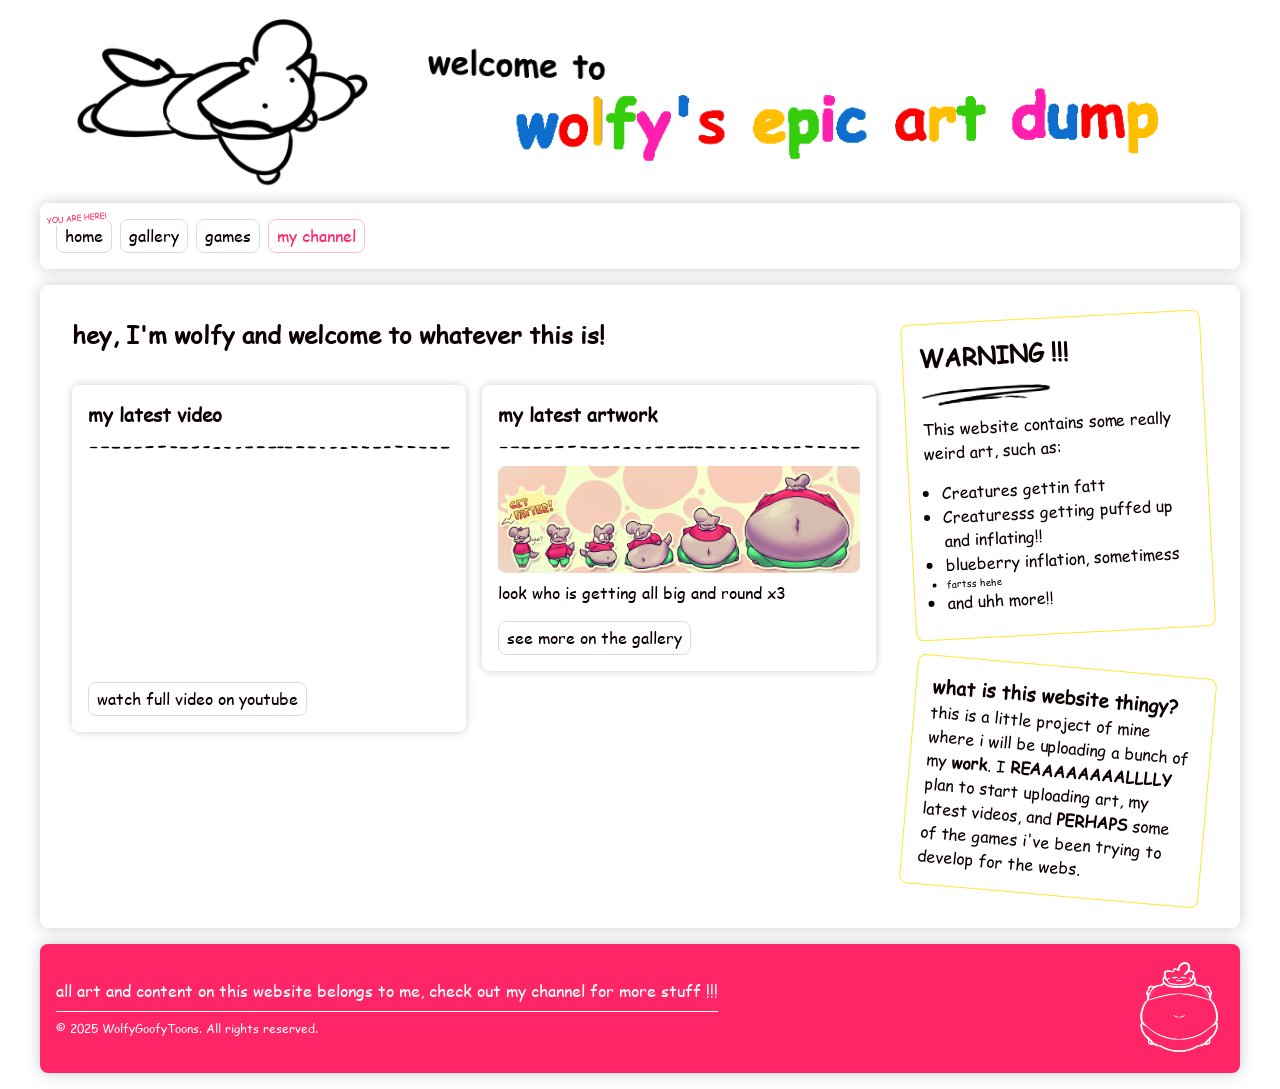
<file: index.html>
<!DOCTYPE html>
<html lang="en">
<head>
    <meta charset="UTF-8">
    <meta name="viewport" content="width=device-width, initial-scale=1.0">
    <title>home - wolfy's epic art dump</title>
    <link rel="stylesheet" href="css/style.css">
    <link rel="stylesheet" href="css/mobile.css">
    <link rel="stylesheet" href="css/animations.css">
    <script type="module" src="js/main.js" defer></script>
    <link rel="icon" type="image/x-icon" href="assets/icon.png">
</head>
<body class="column g16">
    <!-- header -->
    <header class="standard-width column g8">
        <img src="assets/banner.gif" alt="wolfy's epic art dump" class="banner-desktop mobile-hide">
        <img src="assets/banner-just-wolfy.gif" alt="wolfy's epic art dump" class="banner-mobile moving-a-bit mobile-show">
        <h1 class="p32 mobile-show rainbow-moving-text">wolfy's epic art dump</h1>
        <nav class="row radius-8 b-shadow-16 p16 g8">
            <a class="btn-1 p4-8 t1 radius-8 page-indicator" href="index.html">home</a>
            <a class="btn-1 p4-8 t1 radius-8" href="gallery.html">gallery</a>
            <a class="btn-1 p4-8 t1 radius-8" href="games.html">games</a>
            <a class="btn-2 p4-8 t1 radius-8" href="https://www.youtube.com/@wolfygoofytoons?sub_confirmation=1" target="_blank">my channel</a>
        </nav>
    </header>
    <!-- main part -->
    <main class="standard-width b-shadow-16 radius-8 p32" id="main-home">
        <section class="row s-between g32">
            <div class="note-sheet radius-8 p16 g8 column mobile-show">
                <h3>what is this website thingy?</h3>
                <p>
                    this is a little project of mine where i will be uploading a bunch of my <b>work</b>. I <b>REAAAAAAAALLLLY</b> plan to start uploading art, my latest videos, and <b>PERHAPS</b> some of the games i've been trying to develop for the webs.
                </p>
            </div>
            <section class="column g32">
                <h2 class="moving-a-bit">hey, I'm <span class="rainbow-moving-text">wolfy</span> and welcome to whatever this is!</h2>
                <div class="row g16" id="recent-stuff-home">
                    <!-- video -->
                    <div class="column radius-8 b-shadow-8 p16 g16 w100 hfit">
                        <h3>my latest video</h3>
                        <img src="assets/pen-line-1.png" class="w100 mobile-hide" alt="">
                        <iframe 
                            class="w100 radius-8" 
                            height="200px" 
                            src="https://www.youtube.com/embed/" 
                            title="YouTube video player" 
                            frameborder="0" 
                            allow="accelerometer; autoplay; clipboard-write; encrypted-media; gyroscope; picture-in-picture; web-share" 
                            referrerpolicy="strict-origin-when-cross-origin" 
                            allowfullscreen
                        ></iframe>
                        <a id="link_youtube_latest" class="btn-1 p4-8 t1 radius-8" href="https://youtu.be/" target="_blank">watch full video on youtube</a>
                    </div>
                    <!-- artwork -->
                    <div id="latest-artwork-home" class="column radius-8 b-shadow-8 p16 g16 w100 hfit">
                        <h3>my latest artwork</h3>
                        <img src="assets/pen-line-1.png" class="w100 mobile-hide" alt="">
                    </div>
                </div>
            </section>

            <section class="column g32">
                <div class="note-sheet note-sheet-reverse radius-8 p16 g8 column">
                    <h2>WARNING !!!</h2>
                    <img src="assets/pen-line.png" alt="" class="w50">
                    <p>This website contains some really weird art, such as:</p>
                    <ul class="p8-16">
                        <li>Creatures gettin <span class="rainbow-moving-text">fatt</span></li>
                        <li>Creaturesss getting <span class="rainbow-moving-text">puffed up and inflating!!</span></li>
                        <li><span class="rainbow-moving-text">blueberry inflation</span>, sometimess</li>
                        <li class="parag3"><span class="rainbow-moving-text">fartss hehe</span></li>
                        <li>and uhh more!!</li>
                    </ul>
                </div>
                <div class="note-sheet radius-8 p16 g8 column mobile-hide">
                    <h3>what is this website thingy?</h3>
                    <p>
                        this is a little project of mine where i will be uploading a bunch of my <b>work</b>. I <b>REAAAAAAAALLLLY</b> plan to start uploading art, my latest videos, and <b>PERHAPS</b> some of the games i've been trying to develop for the webs.
                    </p>
                </div>
            </section>
        </section>
    </main>
    <!-- footer -->
    <footer class="standard-width row s-between g8 radius-8 b-shadow-16 p16">
        <div class="column g8">
            <p class="parag-white">all art and content on this website belongs to me, check out my channel for more stuff !!!</p>
            <hr>
            <p class="parag-white parag2"> © 2025 WolfyGoofyToons. All rights reserved. </p>
        </div>
        <img src="assets/the-round.png" id="round-boi" alt="click the wolfy">
    </footer>
</body>
</html>
</file>
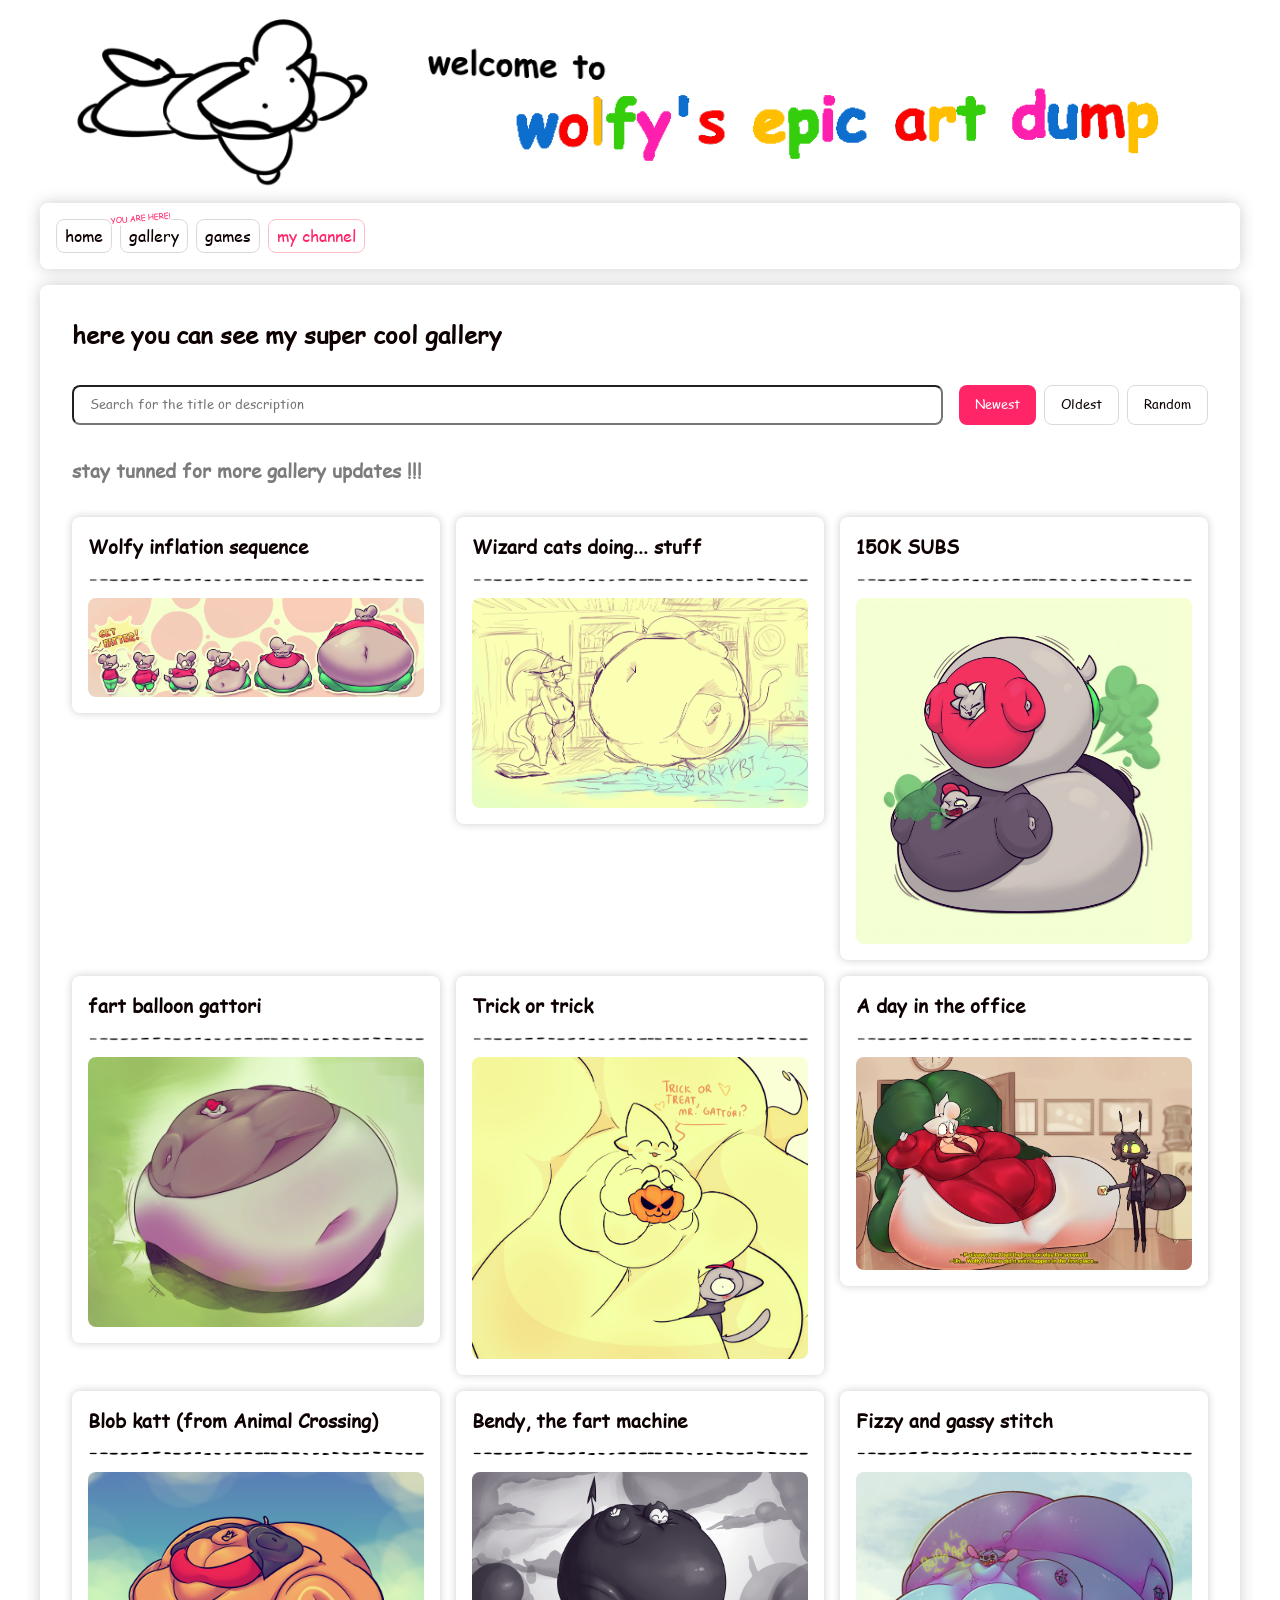
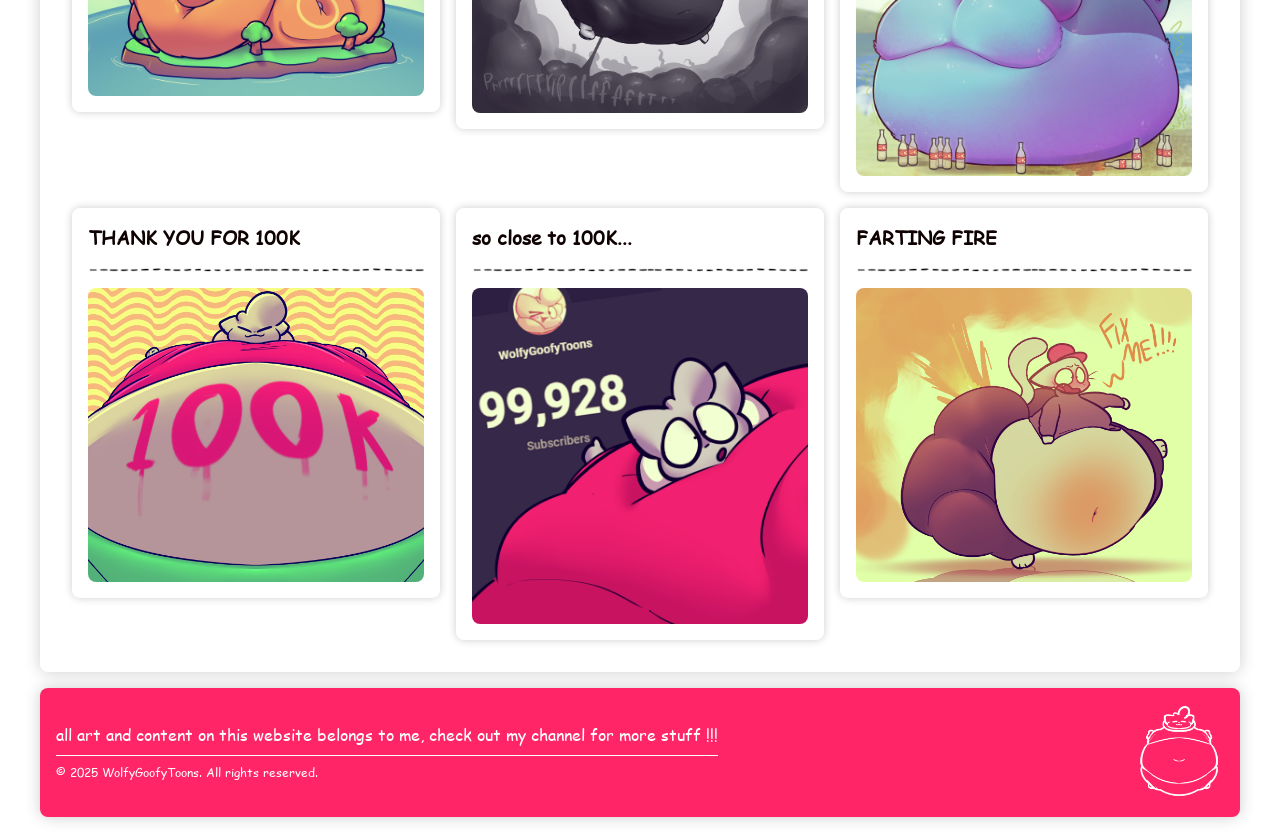
<file: gallery.html>
<!DOCTYPE html>
<html lang="en">
<head>
    <meta charset="UTF-8">
    <meta name="viewport" content="width=device-width, initial-scale=1.0">
    <title>gallery - wolfy's epic art dump</title>
    <link rel="stylesheet" href="css/style.css">
    <link rel="stylesheet" href="css/mobile.css">
    <link rel="stylesheet" href="css/animations.css">
    <script type="module" src="js/main.js" defer></script>
    <link rel="icon" type="image/x-icon" href="assets/icon.png">
</head>
<body class="column g16">
    <!-- header -->
    <header class="standard-width column g8">
        <img src="assets/banner.gif" alt="wolfy's epic art dump" class="banner-desktop mobile-hide">
        <img src="assets/banner-just-wolfy.gif" alt="wolfy's epic art dump" class="banner-mobile moving-a-bit mobile-show">
        <h1 class="p32 mobile-show rainbow-moving-text">wolfy's epic art dump</h1>
        <nav class="row radius-8 b-shadow-16 p16 g8">
            <a class="btn-1 p4-8 t1 radius-8" href="index.html">home</a>
            <a class="btn-1 p4-8 t1 radius-8 page-indicator" href="gallery.html">gallery</a>
            <a class="btn-1 p4-8 t1 radius-8" href="games.html">games</a>
            <a class="btn-2 p4-8 t1 radius-8" href="https://www.youtube.com/@wolfygoofytoons?sub_confirmation=1" target="_blank">my channel</a>
        </nav>
    </header>
    <!-- main part -->
    <main class="standard-width b-shadow-16 radius-8 p32 g32 column">
        <h2 class="moving-a-bit">here you can see my <span class="rainbow-moving-text">super cool gallery</span></h2>
        <div id="gallery-filter" class="row w100 g16">
            <input type="text" placeholder="Search for the title or description" id="input-gallery-filter" class="w100 p8-16 radius-8">
            <span class="row g8">
                <button class="btn-1 btn-selected p8-16 radius-8 t1" id="newest">Newest</button>
                <button class="btn-1 p8-16 radius-8 t1" id="oldest">Oldest</button>
                <button class="btn-1 p8-16 radius-8 t1" id="random">Random</button>
            </span>
        </div>
        <h3 class="parag-grey">stay tunned for more gallery updates !!!</h3>
        <section id="gallery-main-area" class="g16">
            <!-- drawings -->
        </section>
    </main>
    <!-- footer -->
    <footer class="standard-width row s-between g8 radius-8 b-shadow-16 p16">
        <div class="column g8">
            <p class="parag-white">all art and content on this website belongs to me, check out my channel for more stuff !!!</p>
            <hr>
            <p class="parag-white parag2"> © 2025 WolfyGoofyToons. All rights reserved. </p>
        </div>
        <img src="assets/the-round.png" id="round-boi" alt="click the wolfy">
    </footer>
</body>
</html>
</file>
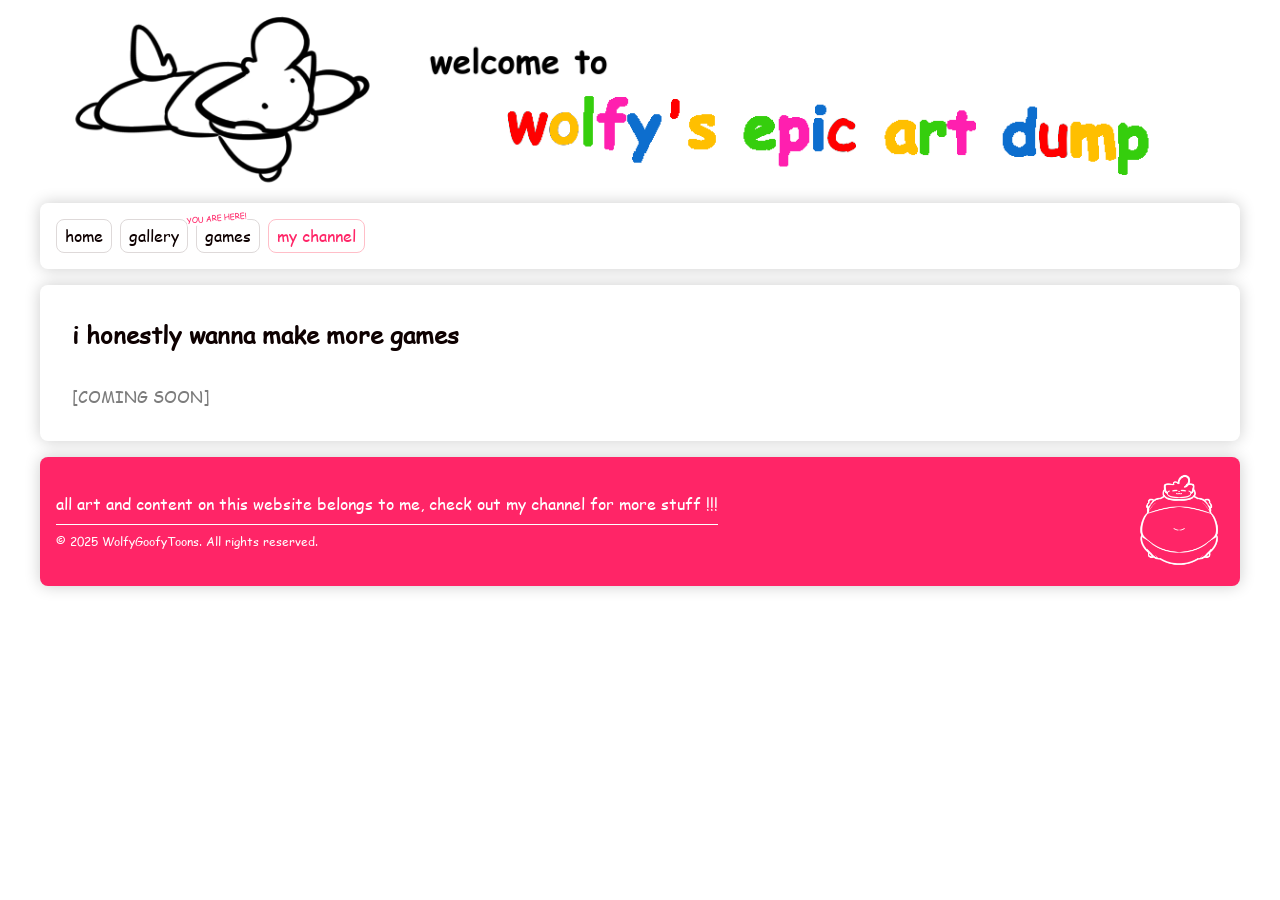
<file: games.html>
<!DOCTYPE html>
<html lang="en">
<head>
    <meta charset="UTF-8">
    <meta name="viewport" content="width=device-width, initial-scale=1.0">
    <title>wolfy's epic art dump - home page</title>
    <link rel="stylesheet" href="css/style.css">
    <link rel="stylesheet" href="css/mobile.css">
    <link rel="stylesheet" href="css/animations.css">
    <script type="module" src="js/main.js" defer></script>
    <link rel="icon" type="image/x-icon" href="assets/icon.png">
</head>
<body class="column g16">
    <!-- header -->
    <header class="standard-width column g8">
        <img src="assets/banner.gif" alt="wolfy's epic art dump" class="banner-desktop mobile-hide">
        <img src="assets/banner-just-wolfy.gif" alt="wolfy's epic art dump" class="banner-mobile moving-a-bit mobile-show">
        <h1 class="p32 mobile-show rainbow-moving-text">wolfy's epic art dump</h1>
        <nav class="row radius-8 b-shadow-16 p16 g8">
            <a class="btn-1 p4-8 t1 radius-8" href="index.html">home</a>
            <a class="btn-1 p4-8 t1 radius-8" href="gallery.html">gallery</a>
            <a class="btn-1 p4-8 t1 radius-8 page-indicator" href="games.html">games</a>
            <a class="btn-2 p4-8 t1 radius-8" href="https://www.youtube.com/@wolfygoofytoons?sub_confirmation=1" target="_blank">my channel</a>
        </nav>
    </header>
    <!-- main part -->
    <main class="standard-width b-shadow-16 radius-8 p32" id="main-home">
        <section class="row s-between g32">
            <div class="note-sheet radius-8 p16 g8 column mobile-show">
                <h3>what is this website thingy?</h3>
                <p>
                    this is a little project of mine where i will be uploading a bunch of my <b>work</b>. I <b>REAAAAAAAALLLLY</b> plan to start uploading art, my latest videos, and <b>PERHAPS</b> some of the games i've been trying to develop for the webs.
                </p>
            </div>
            <section class="column g32">
                <h2 class="moving-a-bit">i honestly wanna make more <span class="rainbow-moving-text">games</span></h2>
                <p class="parag-grey">[COMING SOON]</p>
            </section>
        </section>
    </main>
    <!-- footer -->
    <footer class="standard-width row s-between g8 radius-8 b-shadow-16 p16">
        <div class="column g8">
            <p class="parag-white">all art and content on this website belongs to me, check out my channel for more stuff !!!</p>
            <hr>
            <p class="parag-white parag2"> © 2025 WolfyGoofyToons. All rights reserved. </p>
        </div>
        <img src="assets/the-round.png" id="round-boi" alt="click the wolfy">
    </footer>
</body>
</html>
</file>
<file: css/style.css>
/* color variables */
:root{
    --dark: #0e0101;
    --regular: #7c7c7c;
    --light: #ded9d9;

    --red: #ff2567;
    --light-red: #ffbec8;
    --dark-red: #800039;

    --yellow: #ffe732;
}
/* general stuff */
@font-face {
  font-family: comicsans;
  src: url(../assets/font/comic.ttf);
}
*{
    margin: 0;
    padding: 0;
    box-sizing: border-box;
    font-family: comicsans, 'comic sans ms';
    user-select: none;
    line-height: 1.5;
    color: var(--dark);
}
header{
    height: fit-content;
}
footer{
    background: var(--red);
    color: white;
    align-items: center;
    margin-bottom: 16px !important;
}
footer #round-boi{
    cursor: pointer;
    transition: width .5s;
    width: 90px;
}
footer #round-boi:hover{
    width: 160px;
}
a{ text-decoration: none; }
hr{
    height: 1px;
    border: 0;
    background: white;
}
/* general classes */
.standard-width{
    width: 1200px;
    max-width: 95%;
    margin: auto;
}
.banner-desktop{
    width: 100%;
    max-width: 95%;
}
.banner-mobile{
    margin: auto;
    position: relative;
    bottom: -30px;
    width: 60%;
}
.page-indicator{
    position: relative;
}
.page-indicator::after{
    content: "YOU ARE HERE!";
    width: fit-content;
    position: absolute;
    font-size: 0.5rem;    
    left: -10px;
    top: -8px;
    transform: rotateZ(-5deg);
    color: var(--red);
    background: white;
}
.note-sheet{
    position: relative;
    border:1px solid  var(--yellow);
    width: 300px;
    height: fit-content;
    min-width: 300px;
    word-wrap: break-word;
    transform: rotateZ(5deg);
}
.note-sheet-reverse{
    transform: rotateZ(-3deg) !important;
}

/* btn */
button{
    cursor: pointer;
    background: none;
}
*[class^=btn]{
    width: fit-content;
    align-items: center;
    background: white;
}
.btn-1{
    transform: translateY(0);
    border: var(--light) solid 1px
}
.btn-1:hover{
    transform: translateY(-5px);
    background: var(--light);
}
.btn-2{
    transform: translateY(0);
    color: var(--red);
    border: var(--light-red) solid 1px
}
.btn-2:hover{
    transform: translateY(-5px);
    background: var(--light-red);
}
.btn-selected{
    background: var(--red);
    color: white;
    border: 0;
}
.btn-big{
    font-size: 32px;
}
.btn-selected:hover{
    background: var(--dark-red);
    color: white;
    border: 0;
}
/* orientations */
.row{
    display: flex;
    flex-direction: row;
}
.column{
    display: flex;
    flex-direction: column;
}
.s-around{ justify-content: space-around; }
.s-between{ justify-content: space-between; }
.s-center{ justify-content: center; }
.wrap{ flex-wrap: wrap; }
.align-center{ align-items: center; }

/* paragraph sizes and styles */
.parag1{ font-size: .8rem; }
.parag2{ font-size: .75rem; }
.parag3{ font-size: .6rem; }
.parag-white{ color: white }
.parag-grey{ color: var(--regular) }
.parag-red{ color: var(--red) }

/* gaps */
.g4{ gap: 4px; }
.g8{ gap: 8px; }
.g16{ gap: 16px; }
.g32{ gap: 32px; }
.g64{ gap: 64px; }

/* paddings */
.p4-8{ padding: 4px 8px; }
.p8{ padding: 8px; }
.p16{ padding: 16px; }
.p8-16{ padding: 8px 16px; }
.p32{ padding: 32px; }

/* margins */
.m8{ margin: 8px; }
.m16{ margin: 16px; }
.m16-8{ margin: 16px 8px; }
.m32{ margin: 32px; }
.m64{ margin: 64px; }

/* border stuff */
.b-shadow-8{ box-shadow: 0px 0px 8px rgba(0, 0, 0, 0.20); }
.b-shadow-16{ box-shadow: 0px 0px 16px rgba(0, 0, 0, 0.20); }
.radius-8{border-radius: 8px;}

/* sizes */
.w50 { width: 50% }
.w100 { width: 100%; }
.h50 { height: 50% }
.h100 { height: 100%; }
.wfit { width: fit-content; }
.hfit { height: fit-content; }

/* icon */
.icon-s{
    width: 16px;
    height: 16px;
}
.icon-m{
    width: 24px;
    height: 24px;
}
.icon-b{
    width: 32px;
    height: 32px;
}
/* gallery page elements */
#gallery-main-area{
    display: grid;
    grid-template-columns: repeat(3, 1fr);
}
.img-gallery{
    transition: .2s;
    cursor: pointer;
}
.img-gallery:hover{
    transform: translateY(-10px) rotateZ(1deg);
    box-shadow: 0px 10px 50px rgba(255, 255, 255, 1);
}
.img-popup{
    position: fixed;
    display: flex;
    flex-direction: column;
    top: calc(50vh);
    left: calc(50vw);
    transform: translateX(-50%) translateY(-50%);
    gap: 16px;
    padding: 16px;
    border-radius: 8px;
    width: 45vw;
    z-index: 2;
    background: white;
}
.img-popup > img {
    border-radius: 8px;
    width: 100%;
}
.close-popup{
    position: absolute;
    border: 0;
    padding: 16px 20px;
    border-radius: 0 16px 16px 0;
    background: white;
    transform: translateX(43vw) translateY(-16px);
}
.popup-block{
    z-index: 1;
    position: fixed;
    top: 0;
    left: 0;
    width: 100vw;
    height: 100vh;
    background: linear-gradient(to top, rgba(0,0,0,.20), rgba(190, 190, 190, 0.2));
    backdrop-filter: blur(2px);
}

/* game page elements */
.game-list-item{
    overflow: hidden;
}
.game-thumb{
    height: 300px;
    width: 800px;
    background-position: center;
    background-repeat: no-repeat;
    background-size: 100% 120%;
}
.game-controls-panel{
    position: absolute;
    width: 50%;
    max-width: 670px;
    opacity: 0;
    height: 0;
    max-height: 300px;
    overflow: auto;
    background: white;
    scrollbar-color: var(--red) rgba(0,0,0,0);
    /* pointer-events: none; */
    transform: translateY(-102px);
}
.panel-opened{
    opacity: 1 !important;
    height: 300px;
    pointer-events: unset !important;
}
.key-control{
    border-radius: 8px;
    background: var(--red);
    color: white;
    padding: 5px 10px;
}
</file>
<file: css/mobile.css>
/* res stuff */
.mobile-show{
    display: none;
}
.mobile-hide{
    display: block;
}
@media (max-width: 768px) {
    .mobile-show{
        display: block;
    }
    .mobile-hide{
        display: none;
    }

    header > nav * {
        width: 100%;
        display: flex;
        align-items: center;
        justify-content: center;
    }
    footer{
        flex-direction: column-reverse !important;
    }

    /* home */
    #main-home{
        padding: 8px;
    }
    #main-home > section{
        flex-direction: column-reverse;
    }
    *[class^=note-sheet]{
        width: 100%;
        transform: none !important;
    }
    *[class^=note-sheet]::before{
        padding: 0;
    }
    #recent-stuff-home{
        flex-direction: column;
    }

    /* gallery */
    #gallery-main-area{
        display: flex;
        flex-direction: column;
    }
    #gallery-filter{
        flex-direction: column;
    }
    .img-popup{
        width: 95%;
        height: 97%;
    }
    .close-popup{
        position: static;
        transform: translateX(40vw);
        padding: 0;
        border: 0;
    }
    /* game */
    .game-list-item{
        flex-direction: column;
    }
    .game-thumb{
        width: 100%;
        height: 200px;
    }
    .game-controls-panel{
        width: calc(100% - 32px);
        right: 16px;
        transform: translateY(-190px);
    }
}
</file>
<file: css/animations.css>
/* animations */
@keyframes rainbow-moving-text{
    0%{
        color: #ff0000;
        transform: translateX(0px) rotateZ(0) scale(1);
    }
    14%{
        color: #ffa500;
        transform: translateX(-2px) rotateZ(-2deg) scale(1.01);
    }
    28%{
        color: #ffff00;
        transform: translateX(0px) rotateZ(2deg) scale(.99);
    }
    42%{
        color: #008000;
        transform: translateX(2px) rotateZ(-1deg) scale(1.03);
    }
    56%{
        color: #0000ff;
        transform: translateX(0px) rotateZ(4deg) scale(1.02);
    }
    70%{
        color: #4b0082;
        transform: translateX(-2px) rotateZ(-2deg) scale(.98);
    }
    84%{
        color: #ee82ee;
        transform: translateX(0px) rotateZ(2deg) scale(1);
    }
    100%{
        color: #ff0000;
        transform: translateX(2px) rotateZ(0    ) scale(1);
    }
}
.rainbow-moving-text{
    animation: rainbow-moving-text 5s ease-in-out infinite;
}

@keyframes moving-a-bit {
  0%   { transform: translate(0px, 0px) rotate(0deg); }
  10%  { transform: translate(1px, -0.5px) rotate(-0.2deg); }
  20%  { transform: translate(-0.6px, 0.4px) rotate(0.2deg); }
  30%  { transform: translate(0.4px, 0.6px) rotate(0deg); }
  40%  { transform: translate(-0.4px, -1px) rotate(0.1deg); }
  50%  { transform: translate(0.3px, 0.3px) rotate(-0.1deg); }
  60%  { transform: translate(-1px, -0.4px) rotate(0deg); }
  70%  { transform: translate(0.5px, -0.3px) rotate(0.1deg); }
  80%  { transform: translate(-0.6px, 0.5px) rotate(-0.1deg); }
  90%  { transform: translate(0.4px, -0.4px) rotate(0deg); }
  100% { transform: translate(0px, 1px) rotate(0deg); }
}
.moving-a-bit{
    animation: moving-a-bit 5s ease-in-out infinite;
}

@keyframes open-popup{
    from{ scale: 0; }
    to{ scale: 1; }
}
@keyframes close-popup{
    from{ scale: 1; }
    to{ scale: 0; }
}
@keyframes open-popup-block{
    from{ opacity: 0; }
    to{ opacity: 1; }
}
@keyframes close-popup-block{
    from{ opacity: 1; }
    to{ opacity: 0; }
}
.open-popup{
    animation: open-popup .2s ease-in-out;
}
.close-popup{
    animation: close-popup .2s ease-in-out;
}
.open-popup-block{
    animation: open-popup-block .2s ease-in-out;
}
.close-popup-block{
    animation: close-popup-block .2s ease-in-out;
}

/* game thumbnails */
@keyframes game-thumb-anim {
    0%, 100% {
        background-image: url(../assets/game-thumbs/game1_1.png);
        opacity: 1;
    }
    16.66% {
        opacity: 1;
    }
    33.32% {
        background-image: url(../assets/game-thumbs/game1_2.png);
        opacity: 1;
    }
    49.98% {
        opacity: 1;
    }
    66.64% {
        background-image: url(../assets/game-thumbs/game1_3.png);
        opacity: 1;
    }
    83.30% {
        opacity: 1;
    }
}
#game1-thumb-anim{
    animation: game-thumb-anim 10s infinite;
}

/*transitions*/
.t1{
    transition: all 0.1s;
}
.t2{
    transition: all 0.5s;
}
.t3{
    transition: all 1s;
}
</file>
